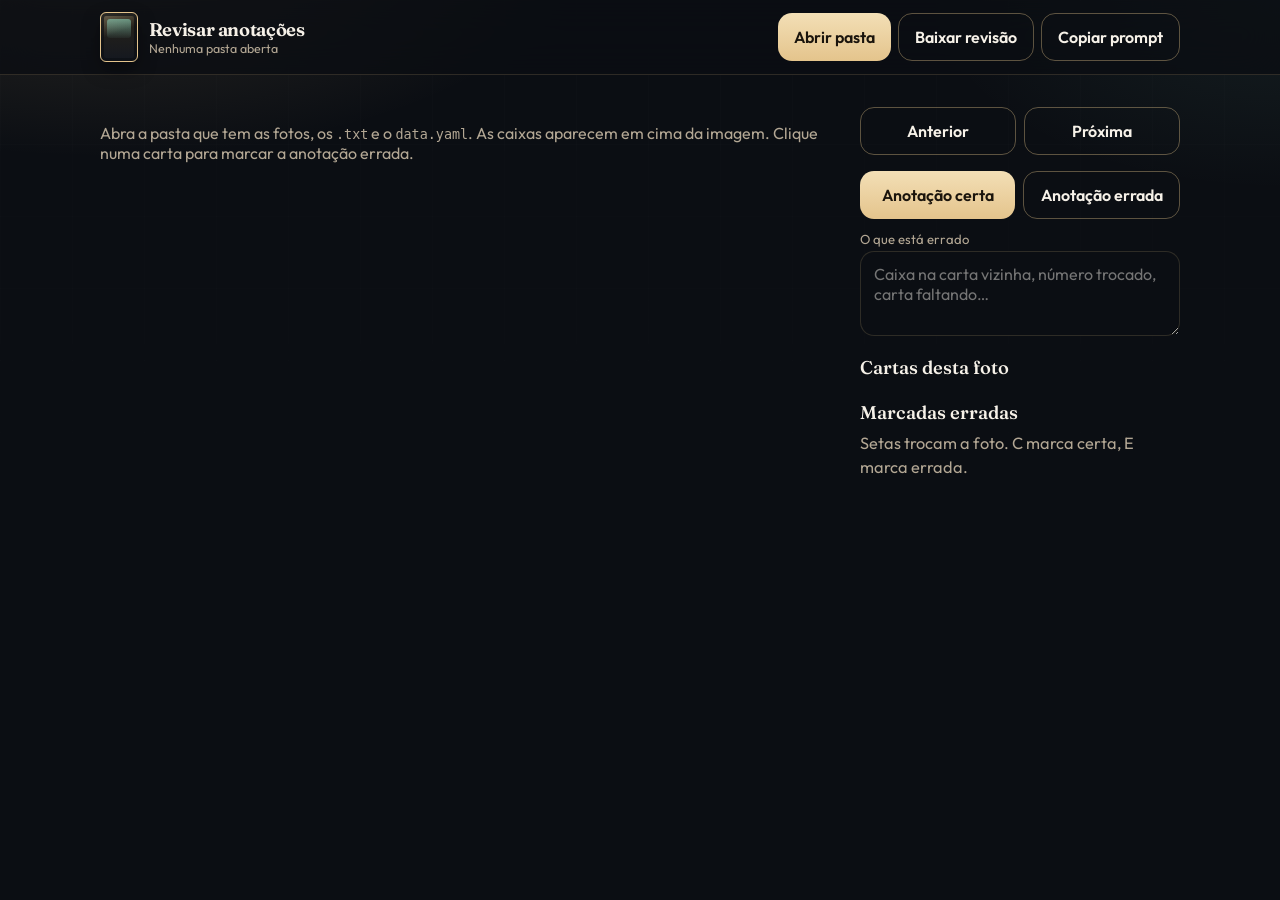
<file: revisar.html>
<!DOCTYPE html>
<html lang="pt-BR">
  <head>
    <meta charset="utf-8" />
    <meta name="viewport" content="width=device-width, initial-scale=1" />
    <title>Revisar anotações · PTCG Scanner</title>
    <link rel="preconnect" href="https://fonts.googleapis.com" />
    <link rel="preconnect" href="https://fonts.gstatic.com" crossorigin />
    <link href="https://fonts.googleapis.com/css2?family=Fraunces:opsz,wght@9..144,560&family=Outfit:wght@400;500;600&display=swap" rel="stylesheet" />
    <link rel="stylesheet" href="css/styles.css?v=7" />
    <link rel="stylesheet" href="css/review.css?v=1" />
  </head>
  <body>
    <header class="top">
      <div class="wrap top-inner">
        <a class="brand" href="index.html">
          <span class="mark" aria-hidden="true"></span>
          <span class="brand-copy">
            <strong>Revisar anotações</strong>
            <span id="progress">Nenhuma pasta aberta</span>
          </span>
        </a>
        <div class="top-actions">
          <button class="btn" type="button" id="btn-open">Abrir pasta</button>
          <button class="btn ghost" type="button" id="btn-export">Baixar revisão</button>
          <button class="btn ghost" type="button" id="btn-prompt">Copiar prompt</button>
        </div>
      </div>
    </header>

    <main class="wrap review">
      <section class="stage-wrap" id="stage-wrap">
        <p class="empty" id="empty">
          Abra a pasta que tem as fotos, os <code>.txt</code> e o <code>data.yaml</code>.
          As caixas aparecem em cima da imagem. Clique numa carta para marcar a anotação errada.
        </p>
        <div class="stage" id="stage" hidden>
          <img id="shot" alt="" />
          <svg id="overlay" viewBox="0 0 1 1" preserveAspectRatio="none"></svg>
        </div>
      </section>

      <aside class="review-side">
        <p class="origin" id="file-name"></p>
        <div class="row">
          <button class="btn ghost" type="button" id="btn-prev">Anterior</button>
          <button class="btn ghost" type="button" id="btn-next">Próxima</button>
        </div>
        <div class="row">
          <button class="btn" type="button" id="btn-ok">Anotação certa</button>
          <button class="btn ghost" type="button" id="btn-bad">Anotação errada</button>
        </div>
        <label for="note">O que está errado</label>
        <textarea id="note" rows="3" placeholder="Caixa na carta vizinha, número trocado, carta faltando…"></textarea>
        <h2>Cartas desta foto</h2>
        <ul class="box-list" id="box-list"></ul>
        <h2>Marcadas erradas</h2>
        <ul class="box-list" id="wrong-list"></ul>
        <p class="lead">Setas trocam a foto. C marca certa, E marca errada.</p>
      </aside>
    </main>

    <textarea class="prompt-src" id="prompt" readonly>
Você está na pasta de anotações do PTCG Scanner. Não altere arquivos até eu confirmar.

Formato YOLO OBB. Cada imagem tem um .txt com o mesmo nome. Cada linha é:
class_id x1 y1 x2 y2 x3 y3 x4 y4
Os oito números são os quatro cantos da carta, normalizados entre 0 e 1.
O nome da classe está no data.yaml, no formato COLETOR-TOTAL-SET, por exemplo 232-91-PAF ou SM206-248-smp. Isso é o número impresso e a coleção, não o nome do Pokémon.

Para cada imagem, confira olhando a foto:
- cada caixa cobre uma carta inteira, sem cortar a carta e sem incluir a vizinha
- não falta caixa em carta visível
- não há caixa sobrando
- a classe bate com o número e a coleção impressos naquela carta

Não use o acerto do catálogo nem do OCR como gabarito. O gabarito é o que está impresso na imagem.

Responda só com a lista do que está errado:
arquivo da imagem, índice da linha no txt, classe atual, o erro (caixa, carta faltando, carta sobrando ou classe) e a correção. Se a imagem estiver certa, não a liste.
</textarea>
    <input class="hidden" id="pick" type="file" webkitdirectory multiple />

    <script src="js/review.js?v=1"></script>
  </body>
</html>
</file>
<file: css/styles.css>
:root {
  --bg: #0b0e13;
  --bg-2: #131820;
  --panel: #181e28;
  --panel-2: #1e2632;
  --line: rgba(228, 196, 140, 0.16);
  --line-strong: rgba(228, 196, 140, 0.38);
  --text: #f6f1e8;
  --muted: #b3a794;
  --gold: #e4c48c;
  --gold-2: #f3dfb6;
  --accent: #8ee0c8;
  --warn: #f0c14b;
  --danger: #ef6b6b;
  --ok: #8ee0c8;
  --ink: #1a140c;
  --radius: 22px;
  --tap: 48px;
  --shadow: 0 22px 50px rgba(0, 0, 0, 0.38);
  --sans: "Outfit", "Segoe UI", system-ui, sans-serif;
  --display: "Fraunces", "Times New Roman", serif;
}

*,
*::before,
*::after {
  box-sizing: border-box;
}

html,
body {
  margin: 0;
  min-height: 100%;
  background:
    radial-gradient(900px 420px at 8% -12%, rgba(228, 196, 140, 0.16), transparent 55%),
    radial-gradient(700px 380px at 100% 0%, rgba(142, 224, 200, 0.08), transparent 50%),
    var(--bg);
  color: var(--text);
  font-family: var(--sans);
}

body {
  padding: 0 0 6.2rem;
}

body::before {
  content: "";
  position: fixed;
  inset: 0;
  pointer-events: none;
  background-image:
    linear-gradient(rgba(255, 255, 255, 0.025) 1px, transparent 1px),
    linear-gradient(90deg, rgba(255, 255, 255, 0.025) 1px, transparent 1px);
  background-size: 72px 72px;
  mask-image: linear-gradient(to bottom, rgba(0, 0, 0, 0.55), transparent 70%);
}

img {
  max-width: 100%;
  display: block;
}

button,
input,
textarea {
  font: inherit;
}

a {
  color: var(--gold-2);
}

.wrap {
  width: min(1080px, calc(100% - 1.6rem));
  margin: 0 auto;
  position: relative;
  z-index: 1;
}

header.top {
  position: sticky;
  top: 0;
  z-index: 20;
  backdrop-filter: blur(18px);
  background: rgba(11, 14, 19, 0.78);
  border-bottom: 1px solid var(--line);
}

.top-inner {
  display: flex;
  align-items: center;
  justify-content: space-between;
  gap: 0.75rem;
  padding: 0.75rem 0;
}

.brand {
  display: flex;
  align-items: center;
  gap: 0.7rem;
  min-width: 0;
}

.mark {
  width: 2.35rem;
  height: 3.15rem;
  flex: 0 0 auto;
  border-radius: 6px;
  border: 1.5px solid var(--gold);
  background:
    linear-gradient(160deg, rgba(243, 223, 182, 0.35), transparent 42%),
    linear-gradient(180deg, #2a2418, #141820);
  box-shadow: inset 0 0 0 3px rgba(11, 14, 19, 0.65), 0 8px 18px rgba(0, 0, 0, 0.35);
  position: relative;
}

.mark::after {
  content: "";
  position: absolute;
  left: 0.35rem;
  right: 0.35rem;
  top: 0.4rem;
  height: 38%;
  border-radius: 3px;
  background: linear-gradient(180deg, rgba(142, 224, 200, 0.55), rgba(142, 224, 200, 0.05));
}

.brand-copy {
  display: flex;
  flex-direction: column;
  min-width: 0;
}

.brand strong {
  font-family: var(--display);
  font-size: 1.15rem;
  font-weight: 640;
  letter-spacing: -0.02em;
}

.brand-copy > span {
  color: var(--muted);
  font-size: 0.78rem;
}

.top-actions {
  display: flex;
  align-items: center;
  gap: 0.45rem;
  min-width: 0;
}

.icon-btn {
  display: inline-flex;
  align-items: center;
  gap: 0.35rem;
  flex: 0 0 auto;
  min-height: 2.15rem;
  padding: 0.25rem 0.75rem;
  border-radius: 999px;
  border: 1px solid var(--line-strong);
  background: rgba(228, 196, 140, 0.08);
  color: var(--gold-2);
  cursor: pointer;
  font-size: 0.8rem;
}

.icon-btn svg {
  width: 0.95rem;
  height: 0.95rem;
  fill: none;
  stroke: currentColor;
  stroke-width: 1.6;
  stroke-linejoin: round;
  stroke-linecap: round;
}

.icon-btn:hover {
  background: rgba(228, 196, 140, 0.16);
}

.status {
  display: flex;
  align-items: center;
  gap: 0.45rem;
  padding: 0.38rem 0.7rem;
  border-radius: 999px;
  background: rgba(255, 255, 255, 0.03);
  border: 1px solid var(--line);
  font-size: 0.78rem;
  color: var(--muted);
  max-width: 42vw;
}

.dot {
  width: 0.5rem;
  height: 0.5rem;
  border-radius: 50%;
  background: #667;
  flex: 0 0 auto;
}

.dot.ok {
  background: var(--ok);
  box-shadow: 0 0 0 4px rgba(142, 224, 200, 0.16);
}

.dot.warn {
  background: var(--warn);
  box-shadow: 0 0 0 4px rgba(240, 193, 75, 0.16);
}

.dot.bad {
  background: var(--danger);
  box-shadow: 0 0 0 4px rgba(239, 107, 107, 0.16);
}

.toast {
  position: fixed;
  top: 4.7rem;
  left: 50%;
  z-index: 35;
  width: min(440px, calc(100% - 1.5rem));
  margin: 0;
  padding: 0.75rem 0.95rem;
  border-radius: 14px;
  background: #3a3218;
  border: 1px solid rgba(240, 193, 75, 0.45);
  color: #ffe9a8;
  box-shadow: var(--shadow);
  opacity: 0;
  pointer-events: none;
  transform: translateX(-50%) translateY(-10px);
  transition: opacity 0.18s ease, transform 0.18s ease;
}

.toast p {
  margin: 0;
  font-size: 0.88rem;
  line-height: 1.35;
}

.toast.show {
  opacity: 1;
  transform: translateX(-50%) translateY(0);
}

.notice {
  margin: 0 0 0.85rem;
  padding: 0.75rem 0.85rem;
  border-radius: 14px;
  background: #3a3218;
  border: 1px solid rgba(240, 193, 75, 0.4);
  color: #ffe9a8;
  font-size: 0.88rem;
  line-height: 1.4;
}

.eyebrow {
  margin: 1.7rem 0 0.35rem;
  color: var(--gold);
  font-size: 0.78rem;
  letter-spacing: 0.16em;
  text-transform: uppercase;
}

h1 {
  font-family: var(--display);
  font-size: clamp(2rem, 5vw, 3.35rem);
  font-weight: 560;
  letter-spacing: -0.03em;
  line-height: 1.02;
  margin: 0 0 0.7rem;
  max-width: 14ch;
}

.lead {
  color: var(--muted);
  margin: 0 0 1.5rem;
  max-width: 38rem;
  font-size: 1.02rem;
  line-height: 1.5;
}

.grid-actions {
  display: grid;
  grid-template-columns: 1fr;
  gap: 0.8rem;
}

@media (min-width: 720px) {
  .grid-actions {
    grid-template-columns: repeat(3, 1fr);
  }

  body {
    padding-bottom: 2.4rem;
  }
}

.result-bar {
  display: flex;
  align-items: center;
  gap: 0.9rem;
  margin-top: 1.3rem;
}

.result-bar h1 {
  margin: 0;
  max-width: none;
  font-size: clamp(1.8rem, 4vw, 2.5rem);
}

.result-bar .btn {
  flex: 0 0 auto;
}

.card-btn {
  display: flex;
  align-items: center;
  gap: 0.9rem;
  min-height: 6.4rem;
  border: 1px solid var(--line);
  background:
    linear-gradient(180deg, rgba(255, 255, 255, 0.035), transparent 40%),
    var(--panel);
  color: var(--text);
  border-radius: var(--radius);
  padding: 1rem 1.05rem;
  text-align: left;
  cursor: pointer;
  box-shadow: var(--shadow);
  transition: transform 0.18s ease, border-color 0.18s ease, background 0.18s ease;
}

.card-btn:hover {
  transform: translateY(-3px);
  border-color: var(--line-strong);
  background:
    linear-gradient(180deg, rgba(228, 196, 140, 0.1), transparent 46%),
    var(--panel-2);
}

.card-btn:active {
  transform: translateY(0);
}

.card-ico {
  width: 2.8rem;
  height: 2.8rem;
  flex: 0 0 auto;
  display: grid;
  place-items: center;
  border-radius: 14px;
  background: rgba(228, 196, 140, 0.1);
  color: var(--gold-2);
}

.card-ico svg,
.dock svg {
  width: 1.35rem;
  height: 1.35rem;
  fill: none;
  stroke: currentColor;
  stroke-width: 1.7;
  stroke-linecap: round;
  stroke-linejoin: round;
}

.card-copy {
  display: flex;
  flex-direction: column;
  gap: 0.15rem;
}

.card-btn b {
  font-size: 1.08rem;
  font-weight: 600;
}

.card-copy span {
  color: var(--muted);
  font-size: 0.88rem;
}

.folder-grid {
  display: grid;
  grid-template-columns: repeat(2, 1fr);
  gap: 0.55rem;
  max-height: min(62vh, 640px);
  overflow: auto;
  margin: 0.8rem 0;
}

@media (min-width: 720px) {
  .folder-grid {
    grid-template-columns: repeat(5, 1fr);
  }
}

#btn-test-all {
  margin-bottom: 0.15rem;
}

#btn-test-all:disabled {
  opacity: 0.55;
  cursor: progress;
}

.folder-grid button {
  border: 1px solid var(--line);
  background: var(--bg);
  border-radius: 14px;
  padding: 0;
  overflow: hidden;
  color: inherit;
  cursor: pointer;
}

.folder-grid button:hover {
  border-color: var(--line-strong);
}

.folder-grid img {
  display: block;
  width: 100%;
  height: 7.2rem;
  object-fit: cover;
}

.folder-grid span,
.origin {
  display: block;
  padding: 0.28rem 0.35rem 0.4rem;
  color: var(--gold-2);
  font-size: 0.62rem;
  line-height: 1.25;
  word-break: break-all;
}

.origin {
  margin: 0 0 0.35rem;
  padding: 0;
}

.poke .origin {
  margin-top: 0.35rem;
}

.results {
  display: grid;
  gap: 1rem;
  margin-top: 0.4rem;
}

.image-block {
  background: rgba(24, 30, 40, 0.86);
  border: 1px solid var(--line);
  border-radius: var(--radius);
  padding: 1rem;
  box-shadow: var(--shadow);
}

.image-block h3 {
  margin: 0 0 0.35rem;
  font-size: 0.95rem;
  font-weight: 500;
  color: var(--gold-2);
}

.scoreline {
  margin: 0 0 0.35rem;
  font-family: var(--display);
  font-size: 1.35rem;
}

.scoreline.ok {
  color: var(--accent);
}

.scoreline.bad {
  color: #ffb4b4;
}

.missed {
  margin: 0 0 0.8rem;
  color: var(--muted);
  font-size: 0.88rem;
}

.poke.is-hit {
  border-color: rgba(142, 224, 200, 0.55);
}

.poke.is-miss {
  border-color: rgba(239, 107, 107, 0.55);
}

.grade {
  display: inline-block;
  margin-top: 0.55rem;
  padding: 0.18rem 0.5rem;
  border-radius: 999px;
  font-size: 0.72rem;
  letter-spacing: 0.03em;
  text-transform: uppercase;
}

.grade.ok {
  background: rgba(142, 224, 200, 0.16);
  color: var(--accent);
}

.grade.bad {
  background: rgba(239, 107, 107, 0.16);
  color: #ffb4b4;
}

.cards {
  display: grid;
  grid-template-columns: repeat(auto-fill, minmax(230px, 1fr));
  gap: 0.8rem;
}

.poke {
  appearance: none;
  background: var(--bg);
  border-radius: 16px;
  overflow: hidden;
  border: 1px solid var(--line);
  cursor: pointer;
  text-align: left;
  padding: 0;
  color: inherit;
  width: 100%;
  transition: transform 0.16s ease, border-color 0.16s ease;
}

.poke:hover {
  transform: translateY(-2px);
  border-color: var(--line-strong);
}

.poke:focus-visible {
  outline: 2px solid var(--gold);
  outline-offset: 2px;
}

.compare {
  display: grid;
  grid-template-columns: 1fr 1fr;
  gap: 2px;
  background: rgba(228, 196, 140, 0.2);
}

.compare figure {
  margin: 0;
  background: #090c11;
}

.compare img {
  width: 100%;
  aspect-ratio: 63 / 88;
  object-fit: cover;
  background: #090c11;
}

.compare img:not([src]) {
  background:
    repeating-linear-gradient(
      -45deg,
      #10141b,
      #10141b 8px,
      #171d26 8px,
      #171d26 16px
    );
}

.compare figcaption {
  font-size: 0.68rem;
  text-align: center;
  padding: 0.32rem 0.2rem 0.45rem;
  color: var(--muted);
  letter-spacing: 0.04em;
  text-transform: uppercase;
}

.compare .missing img {
  opacity: 0.25;
}

.poke .meta {
  padding: 0.7rem 0.75rem 0.85rem;
}

.poke .meta strong {
  display: block;
  font-family: var(--display);
  font-size: 1.05rem;
  font-weight: 560;
}

.poke .meta small {
  color: var(--muted);
  display: block;
  margin-top: 0.2rem;
  line-height: 1.35;
}

.poke .hint {
  display: block;
  margin-top: 0.5rem;
  color: var(--gold);
  font-size: 0.72rem;
  letter-spacing: 0.04em;
  text-transform: uppercase;
}

.busy,
.empty {
  color: var(--muted);
  padding: 1rem 0;
}

.busy {
  display: none;
}

.busy.show {
  display: flex;
  align-items: center;
  gap: 0.7rem;
}

.spin {
  width: 1.1rem;
  height: 1.1rem;
  border: 2px solid var(--line);
  border-top-color: var(--gold);
  border-radius: 50%;
  animation: spin 0.8s linear infinite;
}

@keyframes spin {
  to {
    transform: rotate(360deg);
  }
}

.btn {
  min-height: var(--tap);
  border: 0;
  border-radius: 14px;
  padding: 0 1rem;
  background: linear-gradient(180deg, var(--gold-2), var(--gold));
  color: var(--ink);
  font-weight: 600;
  cursor: pointer;
}

.btn:hover {
  filter: brightness(1.05);
}

.btn.ghost {
  background: transparent;
  color: var(--text);
  border: 1px solid var(--line-strong);
}

.btn.full {
  width: 100%;
}

.dock {
  position: fixed;
  left: 0.7rem;
  right: 0.7rem;
  bottom: calc(0.55rem + env(safe-area-inset-bottom));
  z-index: 30;
  display: grid;
  grid-template-columns: 1fr 1fr 1fr;
  gap: 0.35rem;
  padding: 0.35rem;
  background: rgba(19, 24, 32, 0.92);
  border: 1px solid var(--line);
  border-radius: 18px;
  backdrop-filter: blur(16px);
  box-shadow: var(--shadow);
}

@media (min-width: 720px) {
  .dock {
    display: none;
  }
}

.dock button {
  min-height: 3rem;
  border: 0;
  border-radius: 14px;
  background: transparent;
  color: var(--text);
  display: flex;
  flex-direction: column;
  align-items: center;
  justify-content: center;
  gap: 0.1rem;
  font-size: 0.72rem;
}

.dock button:active {
  background: rgba(228, 196, 140, 0.12);
  color: var(--gold-2);
}

.modal {
  position: fixed;
  inset: 0;
  background: rgba(5, 7, 10, 0.72);
  display: none;
  align-items: flex-end;
  z-index: 40;
  backdrop-filter: blur(6px);
}

.modal.show {
  display: flex;
}

.sheet {
  background:
    linear-gradient(180deg, rgba(228, 196, 140, 0.08), transparent 72px),
    var(--bg-2);
  width: 100%;
  max-height: 92vh;
  overflow: auto;
  border-radius: 24px 24px 0 0;
  border: 1px solid var(--line);
  padding: 1.15rem 1.1rem 1.5rem;
}

@media (min-width: 720px) {
  .modal {
    align-items: center;
    justify-content: center;
  }

  .sheet {
    width: min(520px, 92vw);
    border-radius: var(--radius);
  }
}

.sheet h2 {
  margin: 0 0 0.7rem;
  font-family: var(--display);
  font-weight: 560;
  font-size: 1.7rem;
}

.sheet-wide {
  width: 100%;
}

@media (min-width: 720px) {
  .sheet-wide {
    width: min(960px, 96vw);
  }
}

.inspect-sub {
  margin: -0.2rem 0 0.9rem;
  color: var(--muted);
  font-size: 0.88rem;
}

.inspect {
  display: grid;
  gap: 1rem;
  margin-bottom: 1rem;
}

@media (min-width: 720px) {
  .inspect {
    grid-template-columns: minmax(220px, 280px) 1fr;
    align-items: start;
  }
}

.inspect-crop {
  position: relative;
  margin: 0;
  background: #090c11;
  border-radius: 16px;
  overflow: hidden;
  border: 1px solid var(--line);
}

.inspect-crop img {
  width: 100%;
  aspect-ratio: 63 / 88;
  object-fit: cover;
  background: #090c11;
}

.inspect-crop svg {
  position: absolute;
  inset: 0;
  width: 100%;
  height: 100%;
  pointer-events: none;
  z-index: 1;
}

.inspect-labels {
  position: absolute;
  inset: 0;
  pointer-events: none;
  z-index: 2;
}

.roi-tag {
  position: absolute;
  transform: translate(-50%, -120%);
  padding: 0.08rem 0.32rem;
  border-radius: 6px;
  font-size: 0.62rem;
  font-weight: 700;
  letter-spacing: 0.02em;
  white-space: nowrap;
  color: #06261c;
}

.legend {
  list-style: none;
  margin: 0.65rem 0 0;
  padding: 0;
  display: flex;
  flex-wrap: wrap;
  gap: 0.45rem 0.75rem;
  font-size: 0.78rem;
  color: var(--muted);
}

.legend i {
  display: inline-block;
  width: 0.7rem;
  height: 0.7rem;
  border-radius: 3px;
  margin-right: 0.35rem;
  vertical-align: -0.1rem;
}

.ocr-table {
  width: 100%;
  border-collapse: collapse;
  font-size: 0.82rem;
}

.ocr-table th,
.ocr-table td {
  text-align: left;
  vertical-align: top;
  padding: 0.45rem 0.4rem;
  border-bottom: 1px solid var(--line);
}

.ocr-table th {
  color: var(--muted);
  font-weight: 600;
  font-size: 0.72rem;
  text-transform: uppercase;
  letter-spacing: 0.04em;
}

.ocr-table td code {
  font-family: ui-monospace, Consolas, monospace;
  font-size: 0.78rem;
  word-break: break-word;
}

.ocr-table small {
  color: var(--muted);
  font-size: 0.7rem;
}

.ocr-table tr.miss td {
  background: rgba(239, 107, 107, 0.12);
}

.ocr-table .empty-cell {
  color: var(--muted);
}

.inspect-ocr h3 {
  margin: 0.9rem 0 0.4rem;
  font-size: 0.78rem;
  text-transform: uppercase;
  letter-spacing: 0.06em;
  color: var(--gold);
}

.inspect-ocr h3:first-child {
  margin-top: 0;
}

.match-list {
  margin: 0;
  padding: 0;
  list-style: none;
  font-size: 0.82rem;
}

.match-list li {
  padding: 0.35rem 0;
  border-bottom: 1px solid var(--line);
  color: var(--muted);
}

.match-list li.best {
  color: var(--text);
}

.match-list strong {
  color: var(--text);
}

label {
  display: block;
  font-size: 0.82rem;
  color: var(--muted);
  margin: 0.7rem 0 0.3rem;
}

input[type="url"],
input[type="text"],
input[type="password"] {
  width: 100%;
  min-height: var(--tap);
  border-radius: 14px;
  border: 1px solid var(--line);
  background: var(--bg);
  color: var(--text);
  padding: 0 0.8rem;
}

input:focus {
  outline: 2px solid rgba(228, 196, 140, 0.45);
  outline-offset: 1px;
}

.row {
  display: flex;
  gap: 0.5rem;
  margin-top: 1rem;
}

.row .btn {
  flex: 1;
}

#cam-video {
  width: 100%;
  border-radius: 16px;
  background: #000;
  max-height: 55vh;
  object-fit: cover;
}

.hidden {
  display: none !important;
}

.error-text {
  color: var(--danger);
}

code {
  font-family: ui-monospace, Consolas, monospace;
  font-size: 0.84em;
}

@media (max-width: 520px) {
  .icon-btn {
    padding-inline: 0.55rem;
  }

  .status span {
    max-width: 18vw;
    overflow: hidden;
    text-overflow: ellipsis;
    white-space: nowrap;
  }
}
</file>
<file: css/review.css>
a.brand {
  color: inherit;
  text-decoration: none;
}

.review {
  display: grid;
  gap: 1rem;
  padding: 1rem 0 2rem;
}

@media (min-width: 960px) {
  .review {
    grid-template-columns: minmax(0, 1fr) 320px;
    align-items: start;
  }
}

.stage-wrap {
  min-height: 50vh;
}

.stage {
  position: relative;
  background: #090c11;
  border: 1px solid var(--line);
  border-radius: 18px;
  overflow: hidden;
}

.stage img {
  width: 100%;
  height: auto;
}

.stage svg {
  position: absolute;
  inset: 0;
  width: 100%;
  height: 100%;
}

.stage polygon {
  cursor: pointer;
}

.review-side h2 {
  margin: 1rem 0 0.4rem;
  font-family: var(--display);
  font-size: 1.15rem;
  font-weight: 560;
}

.review-side textarea {
  width: 100%;
  border-radius: 14px;
  border: 1px solid var(--line);
  background: var(--bg);
  color: var(--text);
  padding: 0.7rem 0.8rem;
  resize: vertical;
}

.box-list {
  list-style: none;
  margin: 0;
  padding: 0;
  max-height: 28vh;
  overflow: auto;
}

.box-list li,
.box-list button {
  width: 100%;
  text-align: left;
  border: 0;
  border-bottom: 1px solid var(--line);
  background: transparent;
  color: var(--muted);
  padding: 0.4rem 0;
  cursor: pointer;
  font-size: 0.84rem;
}

.box-list .bad,
.box-list button.bad {
  color: #ffb4b4;
}

.prompt-src {
  position: absolute;
  left: -9999px;
  width: 1px;
  height: 1px;
}
</file>
